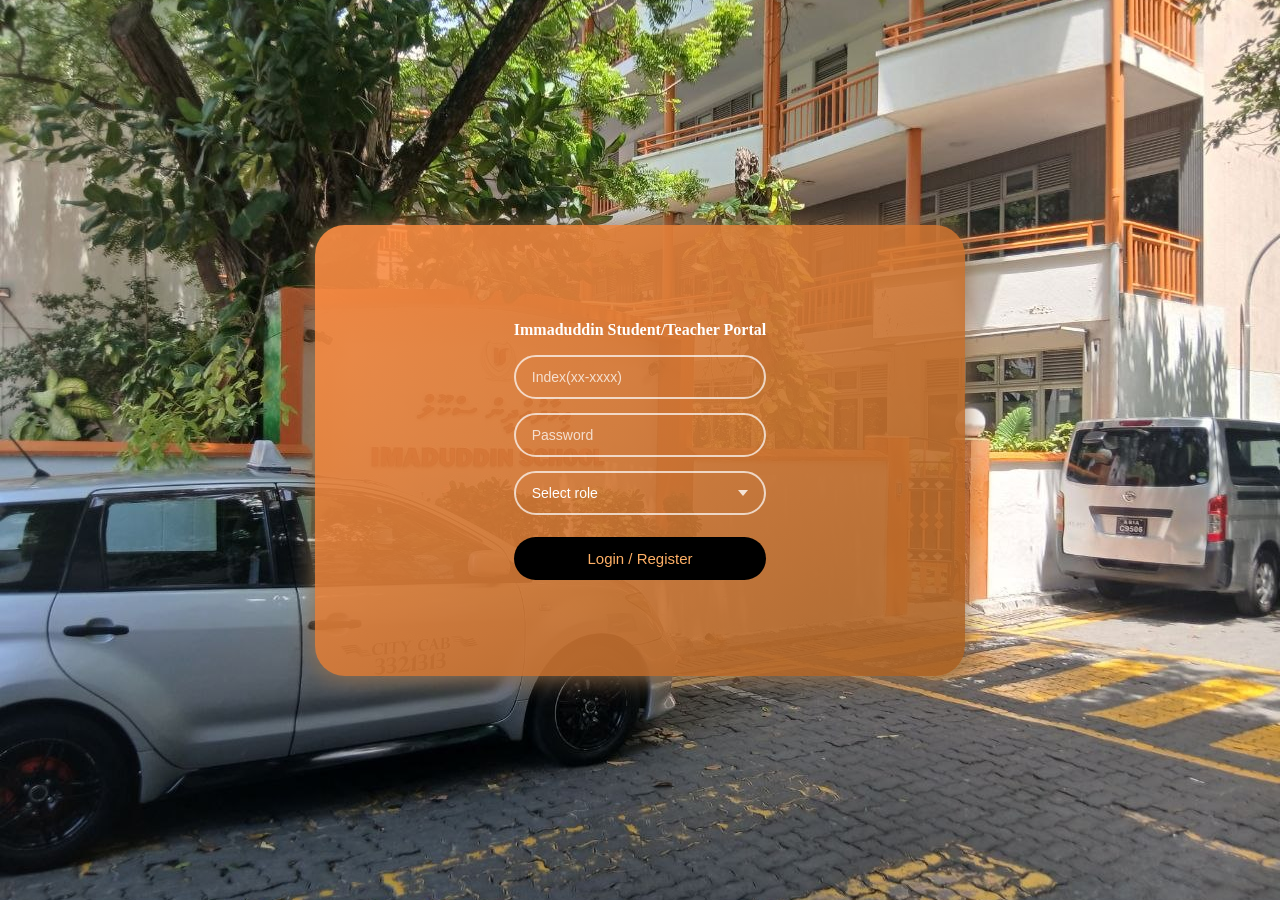
<file: index.html>
<!DOCTYPE html>
<html lang="en">
<head>
  <meta name="viewport" content="width=device-width, initial-scale=1.0">
  <title>Login</title>
  <link rel="stylesheet" href="style.css">
</head>

<body>
<div class="loginbody">
  <section id="login">
    <div class="login-actions">

      <form>
        <div class="field">
        <b> <p>Immaduddin Student/Teacher Portal</p></b>
          <input id="index" placeholder="Index(xx-xxxx)">
        </div>
        <div class="field">
          <input id="pass" type="password" placeholder="Password">
        </div>
        <div class="field select-wrap">
          <select id="role">
            <option value="">Select role</option>
            <option value="student">Student</option>
            <option value="teacher">Teacher</option>
          </select>
        </div>
        <button type="button" class="btn" onclick="login()">Login / Register</button>
        <p id="status"></p>
      </form>
    </div>
  </section>
</div>
<script src="script.js"></script>
</body>
</html>
</file>
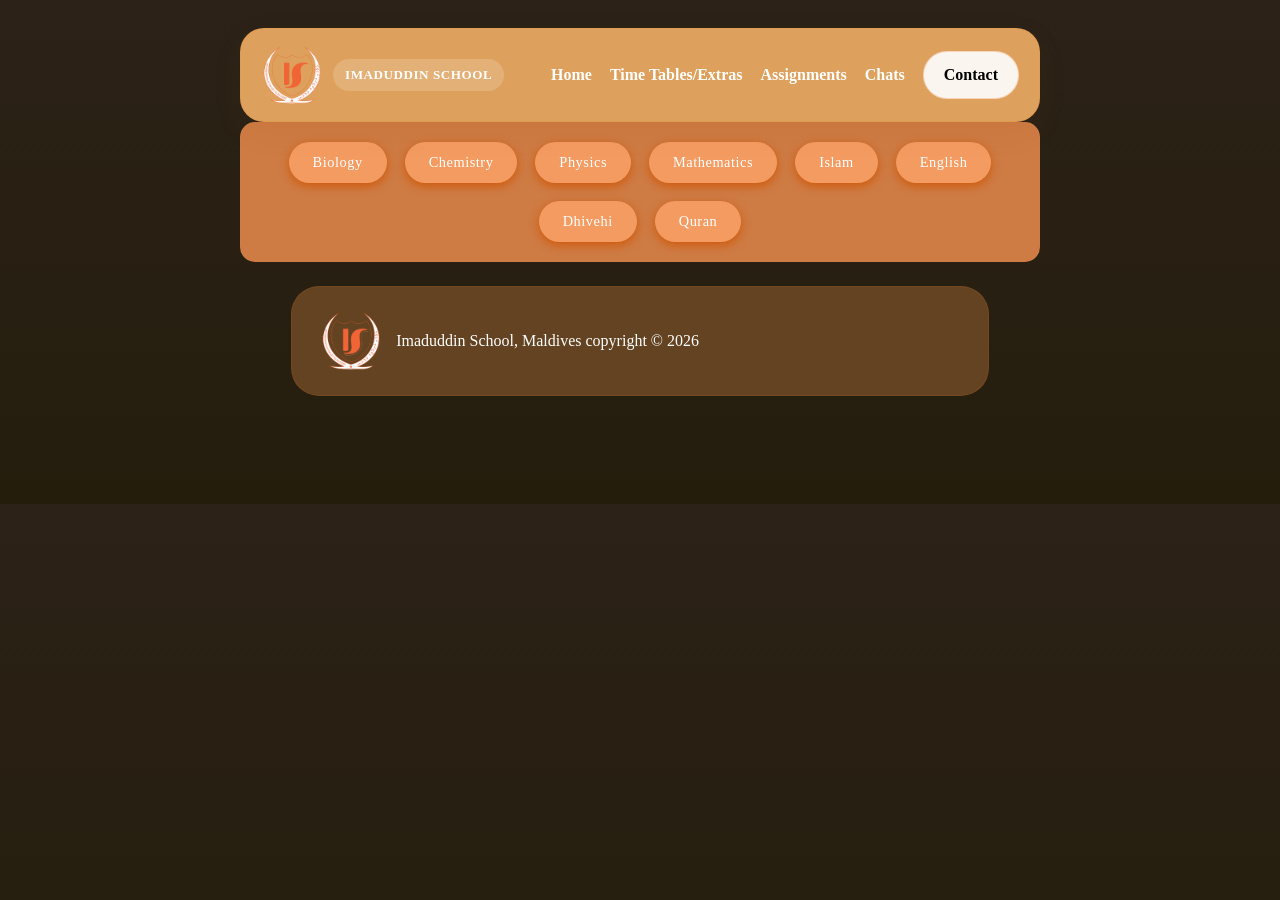
<file: assigments.html>
<!DOCTYPE html>

<html>
    <head>
        <meta charset="utf-8">
        <meta http-equiv="X-UA-Compatible" content="IE=edge">
        <title></title>
        <meta name="description" content="">
        <meta name="viewport" content="width=device-width, initial-scale=1">
        <link rel="stylesheet" href="style.css">
    </head>
    <body class="contactpage">
         <header class="headsec1and2">
    <nav class="header">
        <span class ="logoshi">
        <img src="media/imaduddin-school-logo.png" alt="Imaduddin School logo" class="school-logo">
        <span class="schoolname">
          <strong>Imaduddin School</strong>
        </span>
        </span>
      </a>
        <div class="nav-links">
        <a href="homepage.html">Home</a>
        <a href="tables.html">Time Tables/Extras</a>
        <a href="assignments.html">Assignments</a>
        <a href="chats.html">Chats</a>

        <a class="button button-light" href="contact.html">Contact</a>
      </div>
    </nav>





  <div class="assignment-links">
            <a class="assignment-buttons" href="#bio">Biology</a>
            <a class="assignment-buttons" href="#chem">Chemistry</a>
            <a class="assignment-buttons" href="#phy">Physics</a>
            <a class="assignment-buttons" href="#math">Mathematics</a>
            <a class="assignment-buttons" href="#isl">Islam</a>
            <a class="assignment-buttons" href="#eng">English</a>
            <a class="assignment-buttons" href="#mal">Dhivehi</a>
            <a class="assignment-buttons" href="#Qur">Quran</a>
  </div>

    



         <footer class="footer" id="contact">
    <div>
    <img src="media/imaduddin-school-logo.png" alt="Imaduddin School logo" class="school-logo">
      <p>Imaduddin School, Maldives copyright © 2026</p>
    </div>
    </footer> 
        <script src="" async defer></script>
    </body>
</html>
</file>
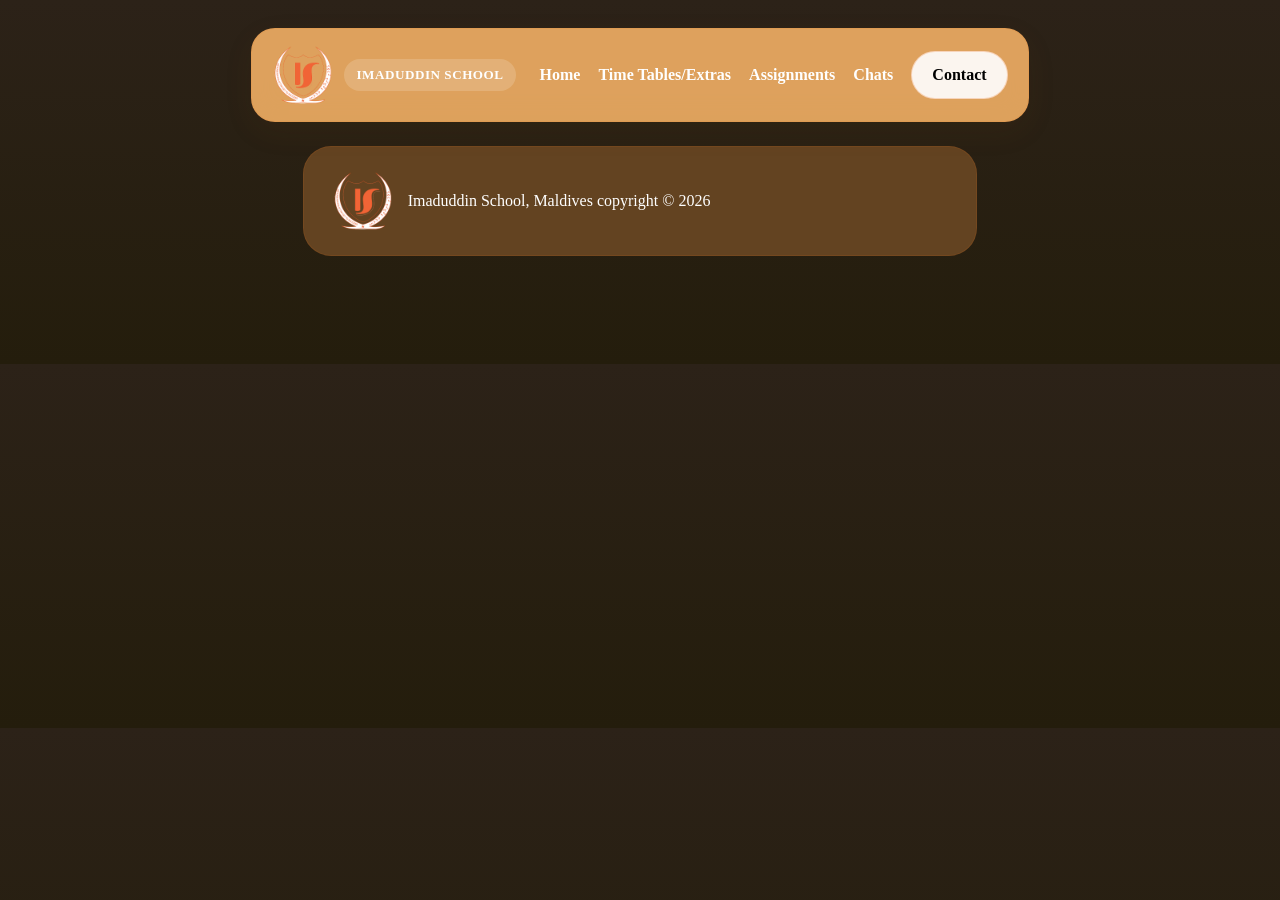
<file: awards.html>
<!DOCTYPE html>

<html>
    <head>
        <meta charset="utf-8">
        <meta http-equiv="X-UA-Compatible" content="IE=edge">
        <title></title>
        <meta name="description" content="">
        <meta name="viewport" content="width=device-width, initial-scale=1">
        <link rel="stylesheet" href="style.css">

    </head>
    <body class="contactpage">
         <header class="headsec1and2">
    <nav class="header">
        <span class ="logoshi">
        <img src="media/imaduddin-school-logo.png" alt="Imaduddin School logo" class="school-logo">
        <span class="schoolname">
          <strong style="color:white">Imaduddin School</strong>
        </span>
        </span>
      </a>
        <div class="nav-links" style="color:white">
        <a href="homepage.html">Home</a>
        <a href="tables.html">Time Tables/Extras</a>
        <a href="assignments.html">Assignments</a>
        <a href="chats.html">Chats</a>

        <a class="button button-light" href="contact.html">Contact</a>
      </div>
    </nav>



         <footer class="footer" id="contact">
    <div>
    <img src="media/imaduddin-school-logo.png" alt="Imaduddin School logo" class="school-logo">
      <p>Imaduddin School, Maldives copyright © 2026</p>
    </div>
    </footer> 
        <script src="" async defer></script>
    </body>
</html>
</file>
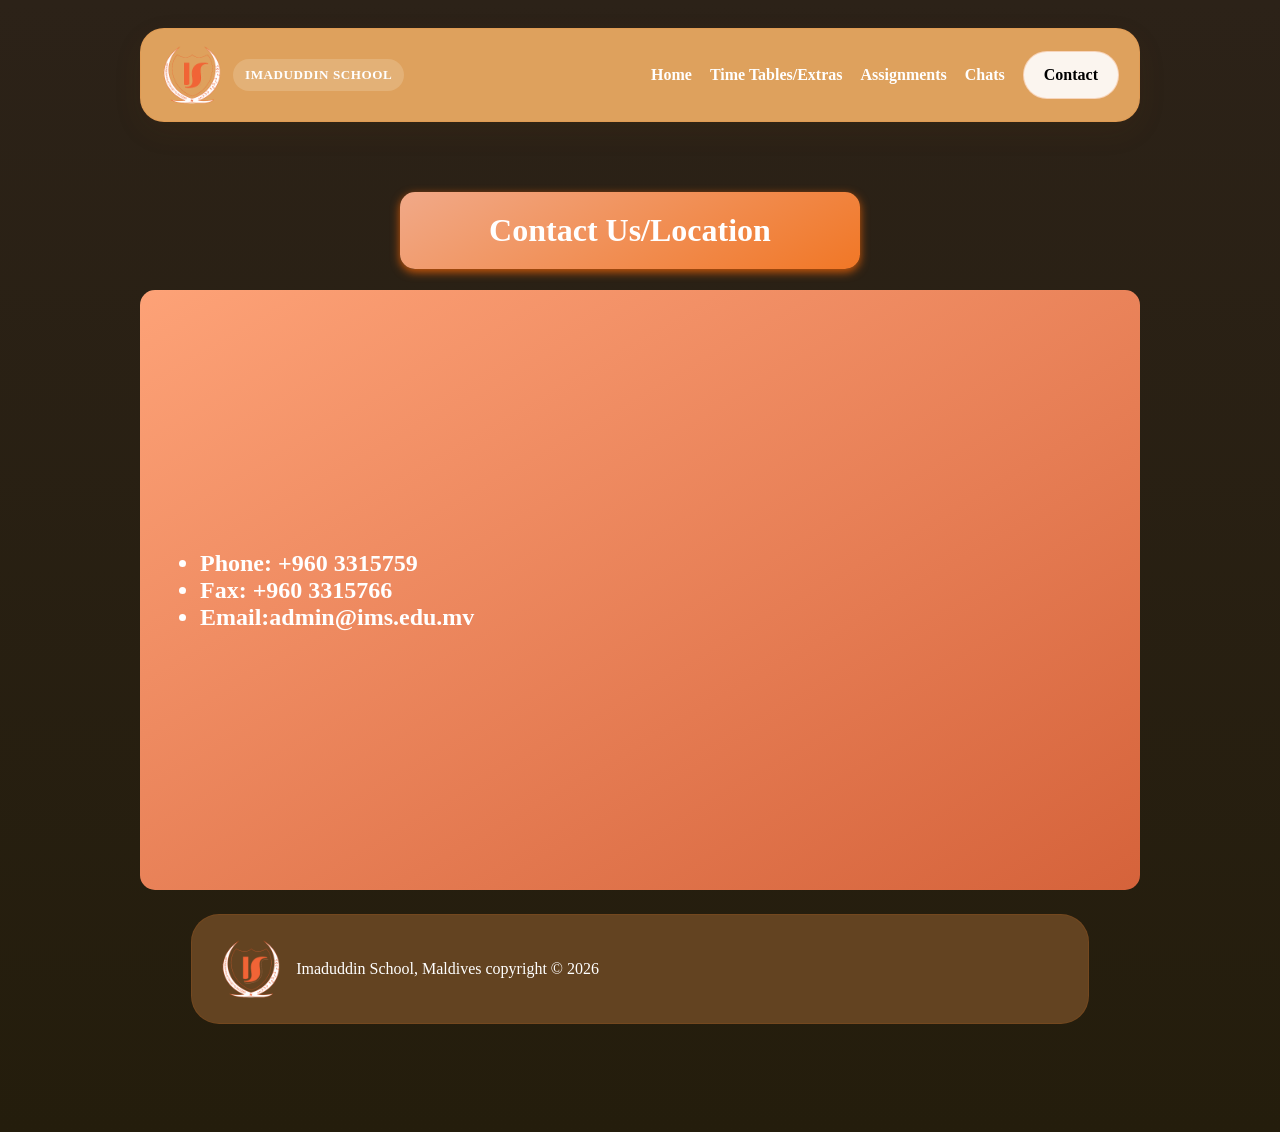
<file: contact.html>
<!DOCTYPE html>

<html>
    <head>
        <meta charset="utf-8">
        <meta http-equiv="X-UA-Compatible" content="IE=edge">
        <title></title>
        <meta name="description" content="">
        <meta name="viewport" content="width=device-width, initial-scale=1">
        <link rel="stylesheet" href="style.css">
    </head>
    <body class="contactpage">
         <header class="headsec1and2">
    <nav class="header">
        <span class ="logoshi">
        <img src="media/imaduddin-school-logo.png" alt="Imaduddin School logo" class="school-logo">
        <span class="schoolname">
          <strong>Imaduddin School</strong>
        </span>
        </span>
      </a>
        <div class="nav-links" style="color:white">
        <a href="homepage.html">Home</a>
        <a href="tables.html">Time Tables/Extras</a>
        <a href="assignments.html">Assignments</a>
        <a href="chats.html">Chats</a>

        <a class="button button-light" href="contact.html">Contact</a>
      </div>
    </nav>


    <h1 class="contact">Contact Us/Location</h1> 
<div class="contact-box"> 
        <ul>
          <li><b>Phone: +960 3315759</b></li>
          <li><b>Fax: +960 3315766</b></li>
          <li><b>Email:admin@ims.edu.mv</b></li>
        </ul>
       

     <aside class="mapouter" >
        <div class="gmap_canvas">
            <iframe width="800px" height="450px" style="border:0;" allowfullscreen="" loading="lazy" referrerpolicy="no-referrer-when-downgrade" src="https://www.google.com/maps/embed/v1/place?q=imaduddin%20school%20maldives&key=AIzaSyBFw0Qbyq9zTFTd-tUY6dZWTgaQzuU17R8"></iframe>
        </div>
             <a href="https://norsumediagroup.com/embed-google-map-website-free" target="_blank" rel="noopener noreferrer" class="gme-generated-link">Embed Map on Website for Free</a>
        <style>
             .mapouter{position:relative;text-align:right;} .gmap_canvas{overflow:hidden;background:none!important;} .gmap_canvas iframe{width:100%;height:100%;} .mapouter a{display:block;font-size:0.85em;text-align:center;padding:5px 0;color:#6c757d;text-decoration:none;} .gme-generated-link{display:none!important;}
        </style>
    </div>
     <footer class="footer" id="contact">
    <div>
    <img src="media/imaduddin-school-logo.png" alt="Imaduddin School logo" class="school-logo">
      <p>Imaduddin School, Maldives copyright © 2026</p>
    </div>
    </footer> 
        <script src="" async defer></script>
    </body>
</html>
</file>
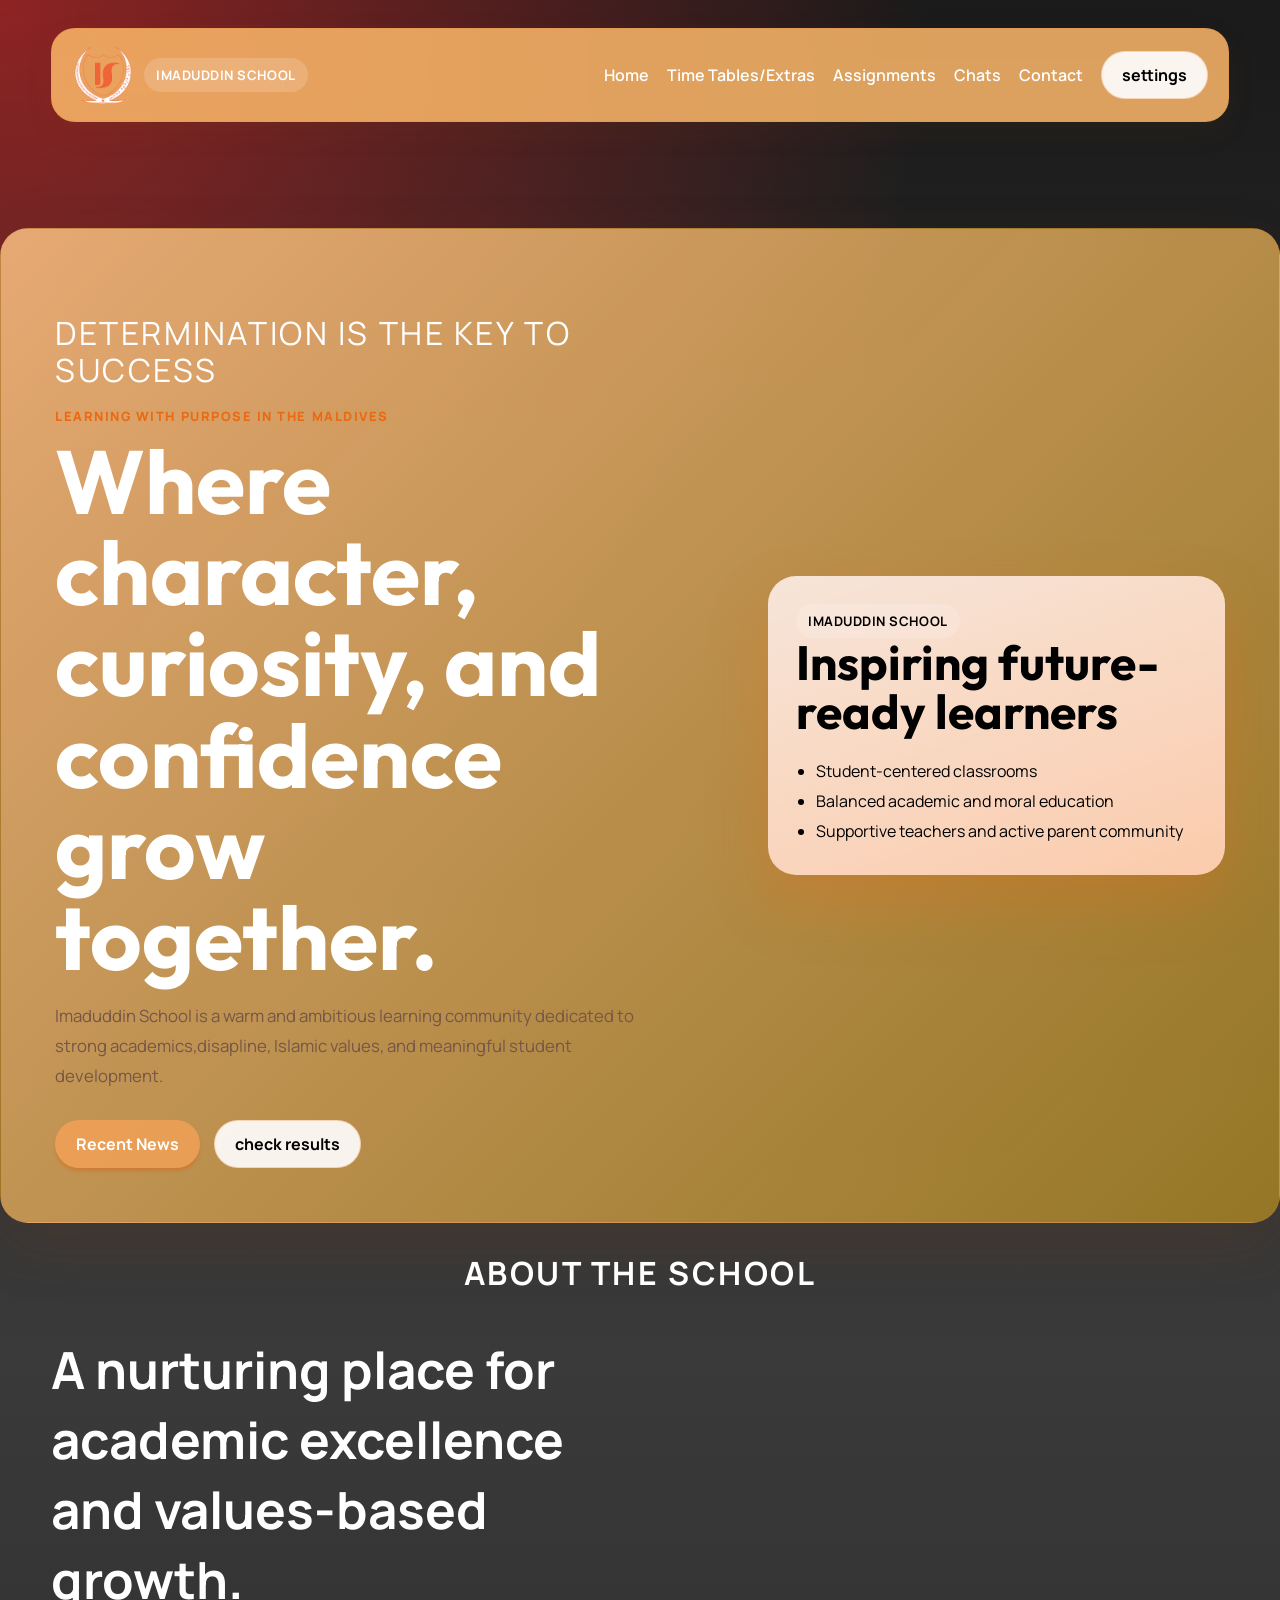
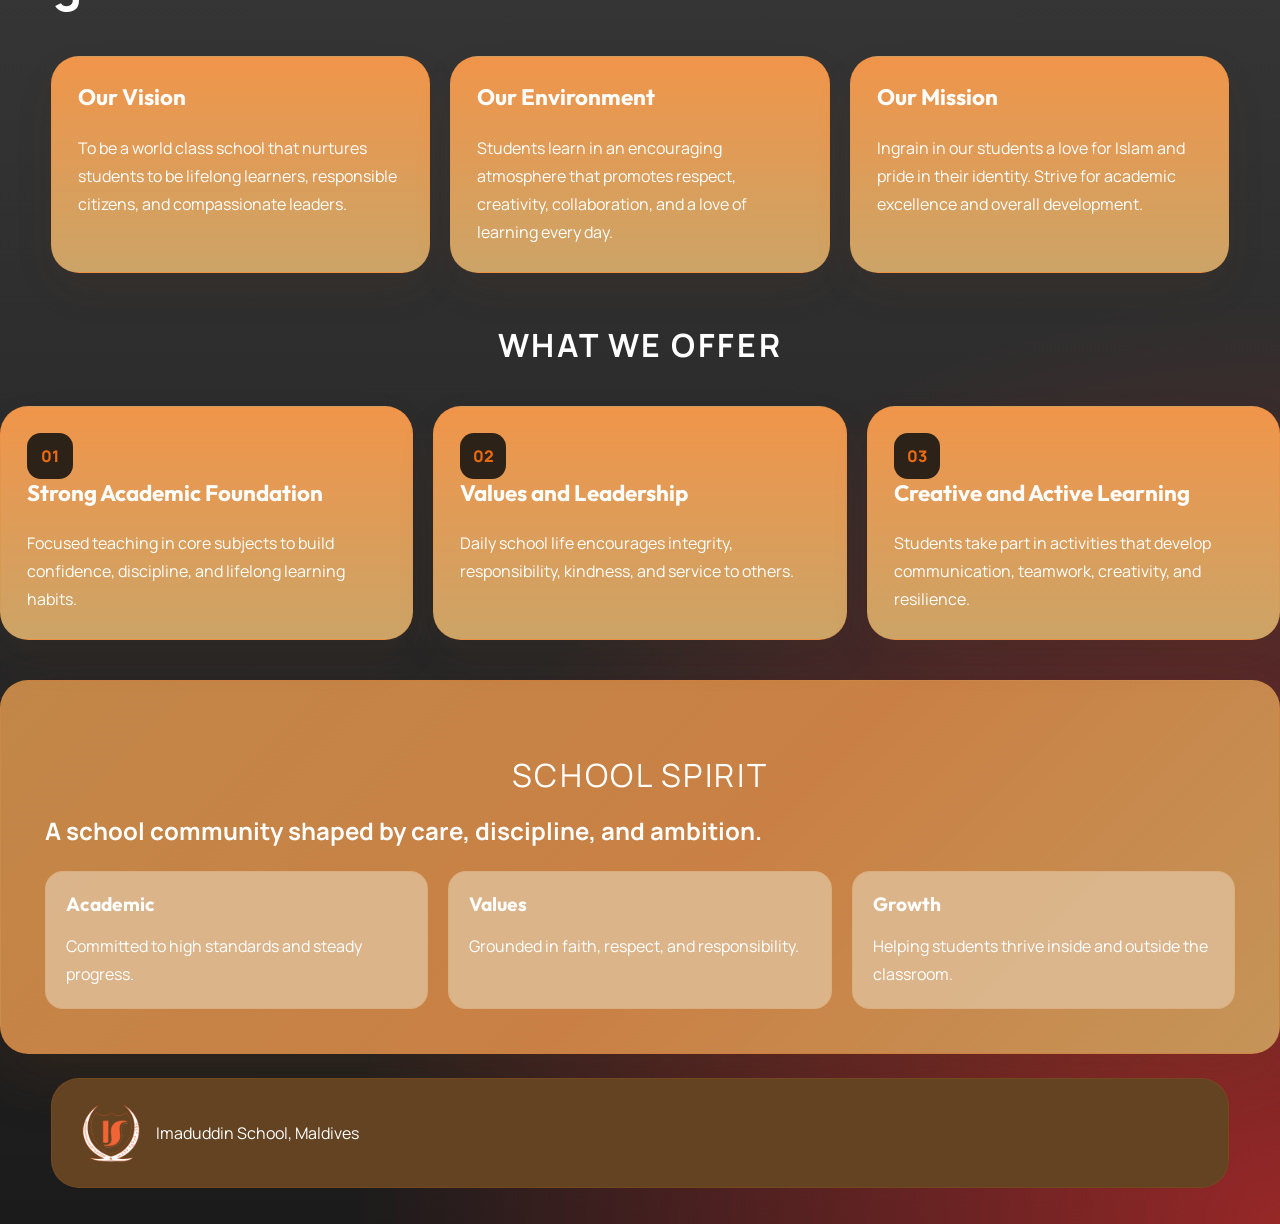
<file: homepage.html>
<!DOCTYPE html>
<html lang="en">
<head>
  <meta charset="UTF-8">
  <meta name="viewport" content="width=device-width, initial-scale=1.0">
  <link rel="stylesheet" href="style.css">
  <title>Imaduddin School | Maldives</title>
  <meta
    name="description"
    content="A welcoming homepage for Imaduddin School in the Maldives, highlighting academic excellence, values, and student life."
  >
  <link rel="preconnect" href="https://fonts.googleapis.com">
  <link rel="preconnect" href="https://fonts.gstatic.com" crossorigin>
  <link href="https://fonts.googleapis.com/css2?family=Manrope:wght@400;500;700;800&family=Outfit:wght@500;600;700&display=swap" rel="stylesheet">
  <link rel="stylesheet" href="style.css">
</head>
<body class ="homepage">

  <!-- header and section 1 and 2 -->
  <header class="headsec1and2">
  
    <nav class="header">
      <span class="logoshi">
        <img src="media/imaduddin-school-logo.png" alt="Imaduddin School logo" class="school-logo">
        <span class="schoolname">
          <strong>Imaduddin School</strong>
        </span>
        </span>
        

      <!-- navigation -->
      <div class="nav-links">
        <a href="homepage.html">Home</a>
        <a href="tables.html">Time Tables/Extras</a>
        <a href="assignments.html">Assignments</a>
        <a href="chats.html">Chats</a>
        <a href="contact.html">Contact</a>
        <a class="button button-light" href="userprofileshit.html">settings</a>
      </div>
    </nav>
  </header>  
    <!-- section 1 and 2 -->
    <section class="sec1and2" >
      <div class="sec1_content">
        <p class="eyebrow">DETERMINATION IS THE KEY TO SUCCESS</p>
        <p class="random_text">Learning with purpose in the Maldives</p>
        <h1>Where character, curiosity, and confidence grow together.</h1>
        <p class="sec1paragraph">
          Imaduddin School is a warm and ambitious learning community dedicated to strong academics,disapline,
          Islamic values, and meaningful student development.
        </p>
        <div class="sec-actions">
          <a class="button button-primary" href="awards.html"> Recent News</a>
          <a class="button button-secondary" href="results">check results</a>
        </div>
      </div>
        <!--sub section 2 aside sec 1 -->
      <aside class="sec2" aria-label="School highlights">
        <div class="schoolname">Imaduddin School</div>
        <h2>Inspiring future-ready learners</h2>
        <ul>
          <li>Student-centered classrooms</li>
          <li>Balanced academic and moral education</li>
          <li>Supportive teachers and active parent community</li>
        </ul>
      </aside>
    </section>
  </header>
         <!-- we are CHARLIE KIRK -->
  <main>
    <section class="sec3-abt" >
      <div class="section3-heading">
     <b><h3 class="eyebrow">About the school</h3></b>
        <h2>A nurturing place for academic excellence and values-based growth.</h2>
      </div>
      <div class="intro-grid">
        <article>
          <h3>Our Vision</h3>
          <p>
            To be a world class school that nurtures students to be lifelong learners, responsible citizens, 
            and compassionate leaders.
          </p>
        </article>
        <article>
          <h3>Our Environment</h3>
          <p>
            Students learn in an encouraging atmosphere that promotes respect, creativity,
            collaboration, and a love of learning every day.
          </p>
        </article>
        <article>
          <h3>Our Mission</h3>
          <p>
          <!--we die for the trone(did you hear the ai gaumi salam)-->
            Ingrain in our students a love for Islam and pride in their identity. 
            Strive for academic excellence and overall development.
            
          </p>
        </article>
      </div>
    </section>

    <section class="section programs" id="programs">
      <div class="section-heading">
        <h2 class="eyebrow">What we offer</h2>
      </div>
      <div class="program-grid">
        <article class="program-card">
          <span>01</span>
          <h3>Strong Academic Foundation</h3>
          <p>Focused teaching in core subjects to build confidence, discipline, and lifelong learning habits.</p>
        </article>
        <article class="program-card">
          <span>02</span>
          <h3>Values and Leadership</h3>
          <p>Daily school life encourages integrity, responsibility, kindness, and service to others.</p>
        </article>
        <article class="program-card">
          <span>03</span>
          <h3>Creative and Active Learning</h3>
          <p>Students take part in activities that develop communication, teamwork, creativity, and resilience.</p>
        </article>
      </div>
    </section>

    <section class="section community" id="community">
      <div class="community-panel">
        <div>
          <p class="eyebrow">School spirit</p>
          <h2>A school community shaped by care, discipline, and ambition.</h2>
        </div>
        <div class="stats">
          <article>
            <strong>Academic</strong>
            <p>Committed to high standards and steady progress.</p>
          </article>
          <article>
            <strong>Values</strong>
            <p>Grounded in faith, respect, and responsibility.</p>
          </article>
          <article>
            <strong>Growth</strong>
            <p>Helping students thrive inside and outside the classroom.</p>
          </article>
        </div>
      </div>
    </section>
  </main>

  <footer class="footer" id="contact">
    <div>
      <img src="media/imaduddin-school-logo.png" alt="Imaduddin School logo" class="school-logo">
      <p>Imaduddin School, Maldives</p>
    </div>
    </footer>
</body>
</html>
</file>
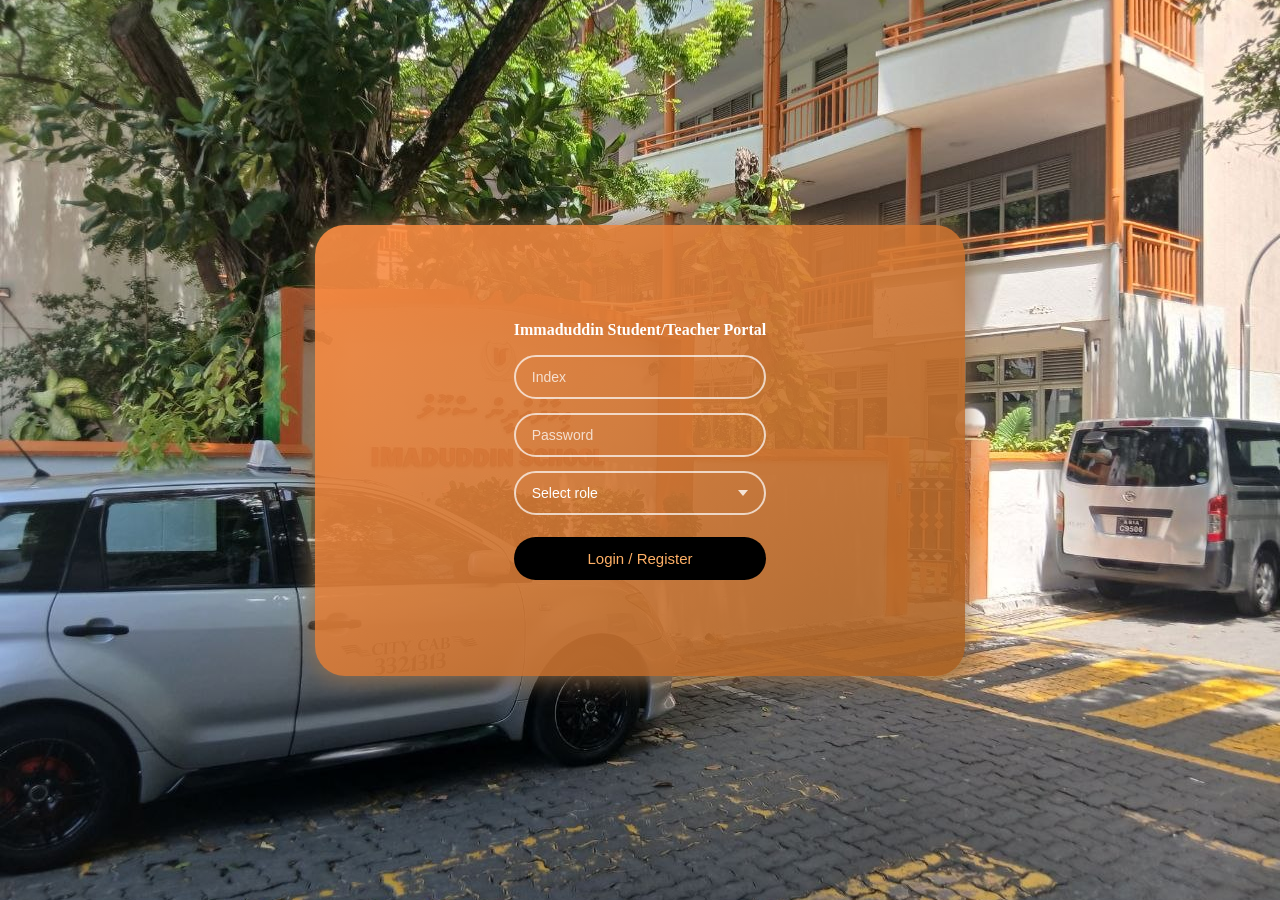
<file: login.html>
<!DOCTYPE html>
<html lang="en">
<head>
  <meta name="viewport" content="width=device-width, initial-scale=1.0">
  <title>Login</title>
  <link rel="stylesheet" href="style.css">
</head>

<body>
<div class="loginbody">
  <section id="login">
    <div class="login-actions">

      <form>
        <div class="field">
        <b> <p>Immaduddin Student/Teacher Portal</p></b>
          <input id="index" placeholder="Index">
        </div>
        <div class="field">
          <input id="pass" type="password" placeholder="Password">
        </div>
        <div class="field select-wrap">
          <select id="role">
            <option value="">Select role</option>
            <option value="student">Student</option>
            <option value="teacher">Teacher</option>
          </select>
        </div>
        <button type="button" class="btn" onclick="login()">Login / Register</button>
        <p id="status"></p>
      </form>
    </div>
  </section>
</div>
<script src="script.js"></script>
</body>
</html>
</file>
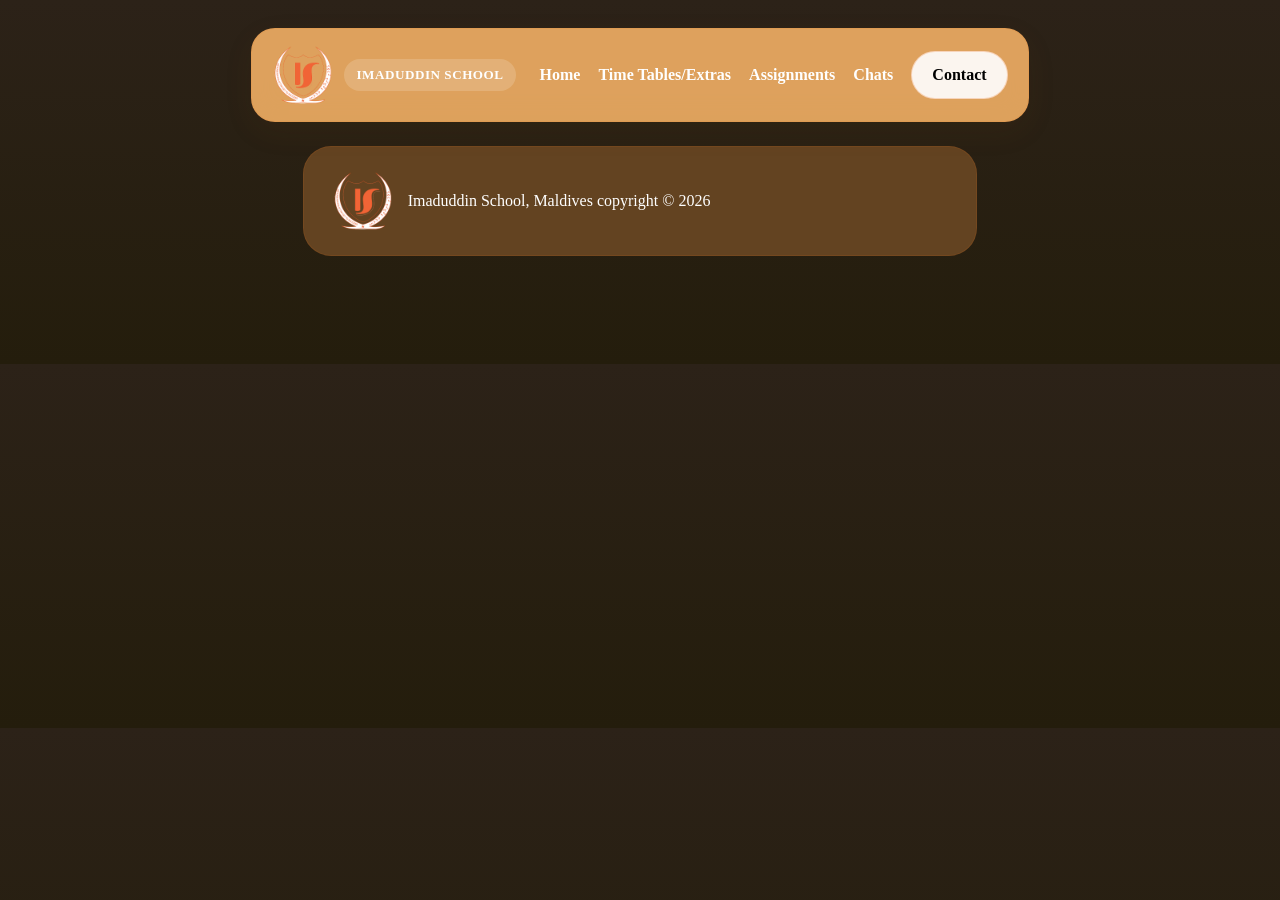
<file: results.html>
<!DOCTYPE html>

<html>
    <head>
        <meta charset="utf-8">
        <meta http-equiv="X-UA-Compatible" content="IE=edge">
        <title></title>
        <meta name="description" content="">
        <meta name="viewport" content="width=device-width, initial-scale=1">
        <link rel="stylesheet" href="style.css">
    </head>
    <body class="contactpage">
         <header class="headsec1and2">
    <nav class="header">
        <span class ="logoshi">
        <img src="media/imaduddin-school-logo.png" alt="Imaduddin School logo" class="school-logo">
        <span class="schoolname">
          <strong>Imaduddin School</strong>
        </span>
        </span>
      </a>
        <div class="nav-links" style="color:white">
        <a href="homepage.html">Home</a>
        <a href="tables.html">Time Tables/Extras</a>
        <a href="assignments.html">Assignments</a>
        <a href="chats.html">Chats</a>

        <a class="button button-light" href="contact.html">Contact</a>
      </div>
    </nav>






         <footer class="footer" id="contact">
    <div>
    <img src="media/imaduddin-school-logo.png" alt="Imaduddin School logo" class="school-logo">
      <p>Imaduddin School, Maldives copyright © 2026</p>
    </div>
    </footer> 
        <script src="" async defer></script>
    </body>
</html>
</file>
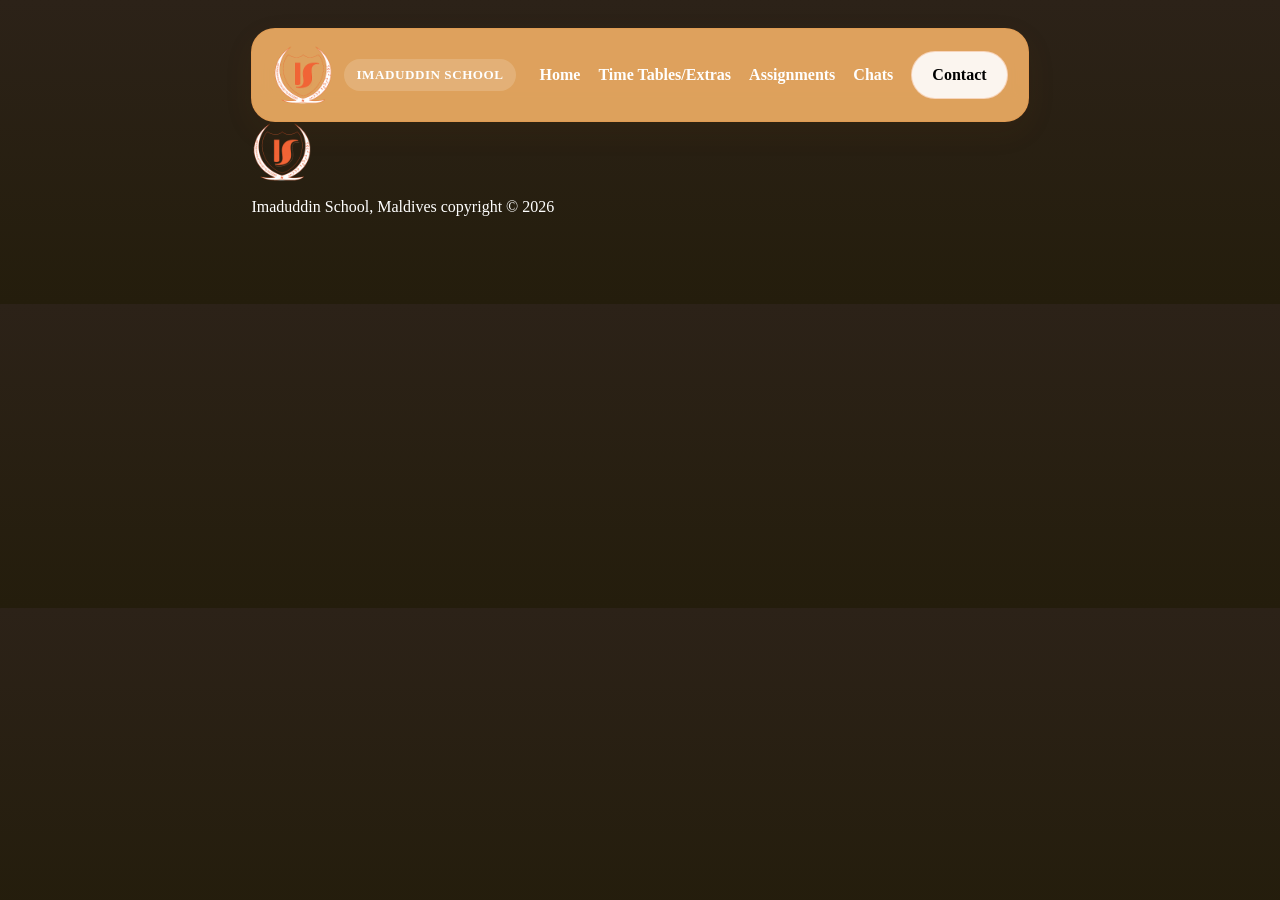
<file: tables.html>
<!DOCTYPE html>

<html>
    <head>
        <meta charset="utf-8">
        <meta http-equiv="X-UA-Compatible" content="IE=edge">
        <title></title>
        <meta name="description" content="">
        <meta name="viewport" content="width=device-width, initial-scale=1">
        <link rel="stylesheet" href="style.css">
    </head>
    <body class="contactpage">
         <header class="headsec1and2">
    <nav class="header">
        <span class ="logoshi">
        <img src="media/imaduddin-school-logo.png" alt="Imaduddin School logo" class="school-logo">
        <span class="schoolname">
          <strong>Imaduddin School</strong>
        </span>
        </span>
      </a>
        <div class="nav-links" style="color:white">
        <a href="homepage.html">Home</a>
        <a href="tables.html">Time Tables/Extras</a>
        <a href="assignments.html">Assignments</a>
        <a href="chats.html">Chats</a>

        <a class="button button-light" href="contact.html">Contact</a>
      </div>
    </nav>





















    <img src="media/imaduddin-school-logo.png" alt="Imaduddin School logo" class="school-logo">
      <p>Imaduddin School, Maldives copyright © 2026</p>
    </div>
    </footer> 
        <script src="" async defer></script>
    </body>
</html>
</file>
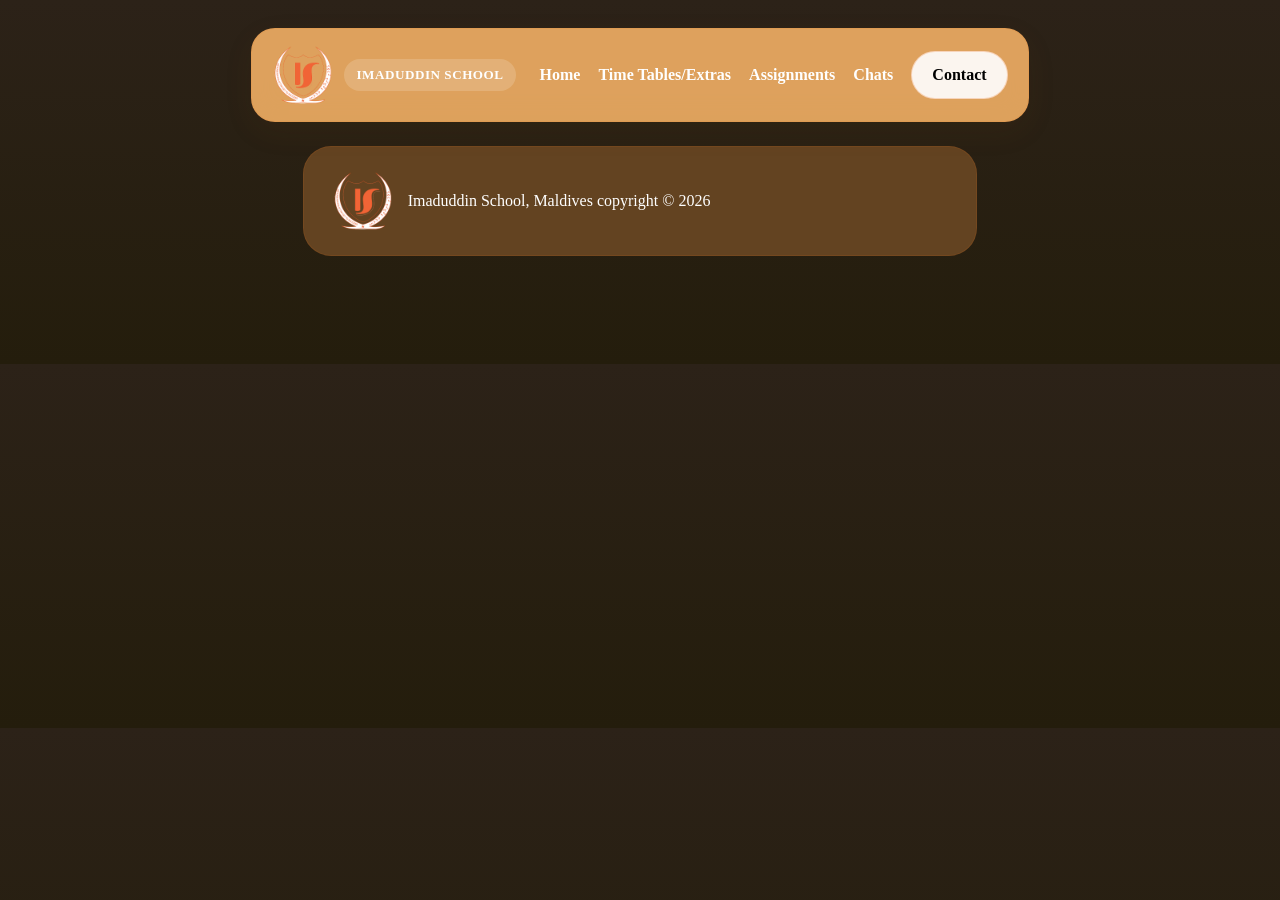
<file: userprofilshit.html>
<!DOCTYPE html>

<html>
    <head>
        <meta charset="utf-8">
        <meta http-equiv="X-UA-Compatible" content="IE=edge">
        <title></title>
        <meta name="description" content="">
        <meta name="viewport" content="width=device-width, initial-scale=1">
        <link rel="stylesheet" href="style.css">
    </head>
    <body class="contactpage">
         <header class="headsec1and2">
    <nav class="header">
        <span class ="logoshi">
        <img src="media/imaduddin-school-logo.png" alt="Imaduddin School logo" class="school-logo">
        <span class="schoolname">
          <strong style="color:white">Imaduddin School</strong>
        </span>
        </span>
      </a>
        <div class="nav-links" style="color:white">
        <a href="homepage.html">Home</a>
        <a href="tables.html">Time Tables/Extras</a>
        <a href="assignments.html">Assignments</a>
        <a href="chats.html">Chats</a>

        <a class="button button-light" href="contact.html">Contact</a>
      </div>
    </nav>






         <footer class="footer" id="contact">
    <div>
    <img src="media/imaduddin-school-logo.png" alt="Imaduddin School logo" class="school-logo">
      <p>Imaduddin School, Maldives copyright © 2026</p>
    </div>
    </footer> 
        <script src="" async defer></script>
    </body>
</html>
</file>
<file: style.css>
:root {
  --orange-strong: #ea6a12;
  --orange-soft: #ffb066;
  --orange-cream: #2c2218;
  --white: #000000;
  --sand: #ffebeb;
  --ink: #ffffff;
  --muted: #765647;
  --shadow: 0 24px 60px rgba(122, 60, 17, 0.16);
  --radius-large: 28px;
  --radius-medium: 18px;
}

* {
  box-sizing: border-box;
}

html {
  scroll-behavior: smooth;
}

.homepage {
  margin: 0;
  font-family: "Manrope", sans-serif;
  color: var(--ink);
  background:
    radial-gradient(circle at top left, rgba(228, 42, 42, 0.575), transparent 30%),
    radial-gradient(circle at bottom right , rgba(241, 48, 48, 0.575), transparent 30%),
    linear-gradient(180deg, #1a1a1a 0%, #3a3a3a 48%, #1b1b1b 100%);

    
}


a {
  color: inherit;
  text-decoration: none;
}

img {
  display: block;
  max-width: 100%;
}
body {
  margin: 0;
  padding: 0;
  overflow-x: hidden;
}




.school-logo {
  width: 60px;
  height: 60px;
}
.schoolname {
  display: inline-flex;
  padding: 8px 12px;
  border-radius: 999px;
  background: rgba(255, 255, 255, 0.16);
  font-size: 0.82rem;
  font-weight: 700;
  letter-spacing: 0.04em;
  text-transform: uppercase;
}

.logoshi {
  display: flex;
  align-items: center;
  gap: 12px;
}



.assignment-links{
  font-family: Georgia, 'Times New Roman', Times, serif;
   font-size: 0.82rem;
  font-weight: 700;
  letter-spacing: 0.04em;
    display: flex;
  align-items: center;
  justify-content: center;
  flex-wrap: wrap;
  background: #ce7b44;
  color:var(--ink);
  padding: 20px;
  width: 800px;
  border-radius: 15px;
  box-shadow: #df875f;
  gap: 18px;

}
.assignment-buttons {
  background: #f39b61;
  color: var(--ink);
  padding: 12px 24px;
  border-radius: 40px;
  font-size: 0.9rem;
  font-weight: 500;
  box-shadow: #cf590a 0px 3px 10px;
}



.contactpage{
  color: var(--ink);
  background:linear-gradient(180deg, #2c2218, #241d0c);
  background-size: cover;

  display: flex;
  align-items: center;
  justify-content: center;
}

.contact-box{
  background: linear-gradient(150deg, #fda277, #eb6b40e3);
  background-color: blur(10px);
  color:var(--ink);
  display:flex ;
  justify-content: left;
  align-items: center;
  padding: 20px;
  border-radius: 15px;
  box-shadow: #df875f;
  gap: 18px;
  width:1000px;
  height:600px;
  font-size: 1.5rem;

}
.contact{
  display: flex;
  align-items: center;
  justify-content: center;
  background: linear-gradient(150deg, #f1a988, #f17726);
  color:var(--ink);
  padding: 20px;
  width: 460px;
  border-radius: 15px;
  box-shadow: #df875f;
  margin-top: 70px;
  margin-left: 260px;
  box-shadow: #cf590a 0px 3px 10px;
 


}

.mapouter{
position:relative; 
text-align:right; width:500px;
height:450px;
}
.gmap_canvas{

  border-radius: 20px;
  margin-top: 18px;
  margin-left: 18px;
  overflow:hidden;
   background:none!important;
   width:600px;
   height:450px;

}





.loginbody  {
  margin: 0;
  padding: 0;
  width: 100vw;
  min-height: 100vh;
  min-height: 100dvh;
  overflow-x: hidden;
  background-image: url('media/charlie.jpg');
  background-size: cover;
  background-position: center center;
  background-repeat: no-repeat;
  display: flex;
  align-items: center;
  justify-content: center;
}
.schoollogin {
  display: flex;
  align-items: center;
  justify-content: center;
  font-family: "Outfit", sans-serif;
  color: var(--orange-strong);
  margin-top: 100px;

}

.login-actions {
  background:linear-gradient(135deg, rgba(255, 143, 69, 0.9), rgba(167, 96, 35, 0.9));
  display: flex;
  justify-content: center;
  align-items: center;
  flex-direction: column;
  gap:18px;
  box-shadow: #966f4a 0px 2px 24px;
  padding: 80px;
  border-radius: 30px;
  width: 650px;
  
}

.login-actions .field {
  margin-bottom: 14px;
}

.login-actions input,
.login-actions select {
  width: 100%;
  padding: 12px 16px;
  border: 2px solid rgba(255, 255, 255, 0.7);
  background: transparent;
  outline: none;
  border-radius: 40px;
  color: var(--ink);
  font-size: 14px;
  box-sizing: border-box;
  appearance: none;
  -webkit-appearance: none;
}

.login-actions input::placeholder {
  color: rgba(255, 255, 255, 0.75);
}

.login-actions input:focus,
.login-actions select:focus {
  border-color: var(--white);
}

.login-actions select option {
  color: var(--ink);
  background: var(--white);
}

.select-wrap {
  position: relative;
}

.select-wrap::after {
  content: '';
  position: absolute;
  right: 18px;
  top: 50%;
  transform: translateY(-50%);
  width: 0;
  height: 0;
  border-left: 5px solid transparent;
  border-right: 5px solid transparent;
  border-top: 6px solid rgba(255, 255, 255, 0.8);
  pointer-events: none;
}

.login-actions .btn {
  width: 100%;
  padding: 13px;
  margin-top: 8px;
  border: none;
  border-radius: 40px;
  background: var(--white);
  color: var(--orange-soft);
  font-size: 15px;
  font-weight: 500;
  cursor: pointer;
}

.login-actions .btn:hover {
  opacity: 0.92;
}
.field{
  color: var(--ink);
}



.headsec1and2 {
  padding: 28px clamp(20px, 4vw, 56px) 72px;
}

.header {
  display: flex;
  align-items: center;
  justify-content: space-between;
  gap: 24px;
  padding: 16px 20px;
  border: 1px solid rgba(234, 106, 18, 0.12);
  border-radius: 24px;
  background: rgba(252, 183, 105, 0.86);
  backdrop-filter: blur(14px);
  box-shadow: 0 10px 30px rgba(141, 71, 16, 0.08);
}




.nav-links {
  display: flex;
  align-items: center;
  flex-wrap: wrap;
  gap: 18px;
  font-weight: 600;
}

.button {
  display: inline-flex;
  align-items: center;
  justify-content: center;
  min-height: 48px;
  padding: 0 20px;
  border-radius: 999px;
  border: 1px solid transparent;
  font-weight: 700;
  transition: transform 180ms ease, box-shadow 180ms ease, background 180ms ease;
}

.button:hover {
  transform: translateY(-2px);
}

.button-primary {
  background: rgba(236, 159, 87, 0.96);
  color: var(--ink);
  box-shadow: 0 3px 3px rgba(206, 119, 48, 0.774);
}

.button-secondary,
.button-light {
  border-color: rgba(234, 106, 18, 0.24);
  background: rgba(255, 255, 255, 0.9);
  color: var(--white);
}

.sec1and2 {
  display: grid;
  grid-template-columns: minmax(0, 1.2fr) minmax(280px, 0.8fr);
  gap: 28px;
  align-items: center;
  margin-top: 34px;
}

.sec1and2,
.sec2,
.intro-grid article,
.program-card,
.community-panel,
.footer {
  border-radius: var(--radius-large);
}

.sec1and2 {
  padding: clamp(28px, 5vw, 54px);
  background:
    linear-gradient(135deg, rgba(235, 175, 120, 0.96), rgba(156, 124, 37, 0.92)),
    linear-gradient(120deg, rgba(177, 101, 50, 0.08), transparent 42%);
  border: 1px solid rgba(234, 106, 18, 0.12);
  box-shadow: var(--shadow);
}

.random_text {
  margin: 0 0 10px;
  color: var(--orange-strong);
  font-weight: 800;
  letter-spacing: 0.12em;
  text-transform: uppercase;
  font-size: 0.8rem;
}

.eyebrow {
  
  display: flex;
  align-items: center;
  justify-content: center;
  width: 100%;
  margin-bottom: 18px;
  font-size: clamp(2rem, 2vw, 2.2rem);  
  line-height: 1.15;
  letter-spacing: 0.08em;
  text-transform: uppercase;
  color: var(--ink);
  
}

.sec1and2 h1,
.sec1and2 h2 {
  margin: 0;
  font-family: "Outfit", sans-serif;
  line-height: 1.02;
}

.sec1and2 h1 {
  font-size: clamp(2.8rem, 7vw, 5.6rem);
  max-width: 10ch;
}

.sec1paragraph {
  max-width: 62ch;
  margin: 18px 0 0;
  font-size: 1.05rem;
  line-height: 1.8;
  color: var(--muted);
}

.sec-actions {
  display: flex;
  flex-wrap: wrap;
  gap: 14px;
  margin-top: 28px;
}

.sec2 {
  padding: 28px;
  color: var(--white);
  background:
    linear-gradient(160deg, rgba(247, 232, 221, 0.96), rgba(252, 204, 173, 0.98)),
    #e09a6b;
  box-shadow: 0 28px 60px rgba(234, 106, 18, 0.28);
}



.sec2 h2 {
  font-size: clamp(2rem, 4vw, 3rem);
}

.sec2 ul {
  margin: 20px 0 0;
  padding-left: 20px;
  line-height: 1.9;
}

.sec3-abt {
  padding: 0 clamp(20px, 4vw, 56px) 28px;
}

.section-heading {
  display: grid;
  gap: 10px;
  margin-bottom: 24px;
}

.sec3-abt h2 {
  max-width: 16ch;
  font-size: clamp(2rem, 4vw, 3.4rem);
}

.intro-grid,
.program-grid,
.stats {
  display: grid;
  gap: 20px;
}

.intro-grid {
  grid-template-columns: repeat(3, minmax(0, 1fr));
}

.intro-grid article,
.program-card {
  padding: 26px;
  background: linear-gradient(180deg, #f0954a , #cca467 );
  color: var(--ink);
  border: 1px solid rgba(234, 106, 18, 0.12);
  box-shadow: 0 18px 40px rgba(124, 69, 18, 0.08);
}

.intro-grid h3,
.program-card h3 {
  margin-top: 0;
  font-family: "Outfit", sans-serif;
  font-size: 1.4rem;
}

.intro-grid p,
.program-card p,
.stats p,
.footer-copy {
  margin-bottom: 0;
  color: var(--ink);
  line-height: 1.75;
}

.program-grid {
  grid-template-columns: repeat(3, minmax(0, 1fr));
}

.program-card span {
  display: inline-flex;
  align-items: center;
  justify-content: center;
  width: 46px;
  height: 46px;
  border-radius: 14px;
  background: var(--orange-cream);
  color: var(--orange-strong);
  font-weight: 800;
}

.community-panel {
  margin-top: 40px;
  padding: clamp(28px, 5vw, 44px);
  background: linear-gradient(135deg, #c28748, #ca8044 55%, #c59458);
  border: 1px solid rgba(234, 106, 18, 0.1);
  
  box-shadow: var(--shadow);
}

.stats {
  grid-template-columns: repeat(3, minmax(0, 1fr));
  margin-top: 24px;
}

.stats article {
  padding: 20px;
  border-radius: var(--radius-medium);
  background:#ddba92e6;
  border: 1px solid rgba(234, 106, 18, 0.1);
color: var(--ink);
}

.stats strong {
  
  font-family: "Outfit", sans-serif;
  font-size: 1.2rem;
}

.footer {
  display: flex;
  align-items: center;
  justify-content: space-between;
  gap: 24px;
  margin: 24px clamp(20px, 4vw, 56px) 36px;
  padding: 24px 28px;
  background: #634321;
  border: 1px solid rgba(234, 106, 18, 0.12);
}

.footer > div {
  display: flex;
  align-items: center;
  gap: 16px;
}

@media (max-width: 980px) {
  .sec1and2,
  .intro-grid,
  .program-grid,
  .stats {
    grid-template-columns: 1fr;
  }

  .header,
 

  .nav-links {
    width: 100%;
    justify-content: flex-start;
  }
}

@media (max-width: 640px) {
  .headsec1and2 {
    padding: 16px 16px 48px;
  }

  .sec3-abt,
  .footer {
    margin-left: 16px;
    margin-right: 16px;
    padding-left: 20px;
    padding-right: 20px;
  }

  .sec3-abt {
    padding: 0 16px 20px;
  }

  

  .nav-links {
    gap: 12px;
  }

  .sec1and2 h1 {
    font-size: clamp(2.3rem, 13vw, 3.6rem);
  }







}
</file>
